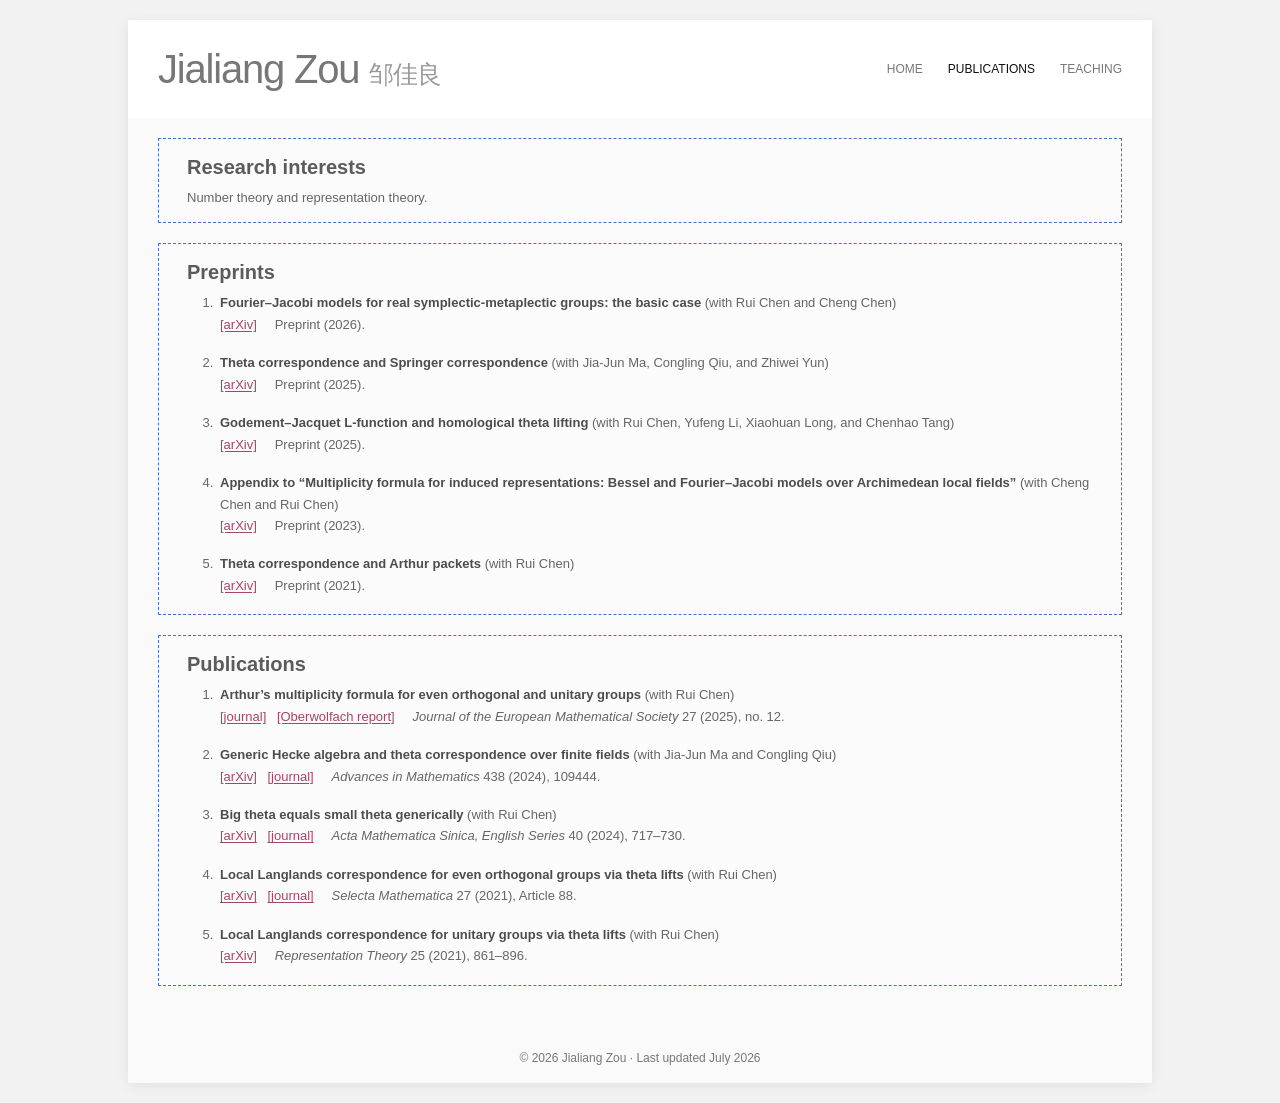
<file: publications.html>
<!doctype html>
<html lang="en">
<head>
  <meta charset="utf-8">
  <meta name="viewport" content="width=device-width, initial-scale=1">
  <meta name="description" content="Publications and preprints by mathematician Jialiang Zou.">
  <title>Publications | Jialiang Zou</title>
  <link rel="stylesheet" href="styles.css">
</head>
<body>
  <a class="skip-link" href="#main">Skip to content</a>
  <div class="page-shell">
    <header class="site-header">
      <h1 class="site-title"><a href="index.html">Jialiang Zou <span>邹佳良</span></a></h1>
      <nav aria-label="Primary navigation">
        <a href="index.html">Home</a>
        <a class="current" aria-current="page" href="publications.html">Publications</a>
        <a href="teaching.html">Teaching</a>
      </nav>
    </header>

    <main id="main" class="site-content page-content">
      <section class="outlined-section research-summary">
        <h2>Research interests</h2>
        <p>Number theory and representation theory.</p>
      </section>

      <section class="outlined-section publication-block" aria-labelledby="preprints-title">
        <h2 id="preprints-title">Preprints</h2>
        <ol class="compact-publications">
          <li><strong>Fourier–Jacobi models for real symplectic-metaplectic groups: the basic case</strong> (with Rui Chen and Cheng Chen)<br><a href="https://arxiv.org/abs/2601.09062">[arXiv]</a> &nbsp; Preprint (2026).</li>
          <li><strong>Theta correspondence and Springer correspondence</strong> (with Jia-Jun Ma, Congling Qiu, and Zhiwei Yun)<br><a href="https://arxiv.org/abs/2512.13020">[arXiv]</a> &nbsp; Preprint (2025).</li>
          <li><strong>Godement–Jacquet L-function and homological theta lifting</strong> (with Rui Chen, Yufeng Li, Xiaohuan Long, and Chenhao Tang)<br><a href="https://arxiv.org/abs/2507.07531">[arXiv]</a> &nbsp; Preprint (2025).</li>
          <li><strong>Appendix to “Multiplicity formula for induced representations: Bessel and Fourier–Jacobi models over Archimedean local fields”</strong> (with Cheng Chen and Rui Chen)<br><a href="https://arxiv.org/abs/2308.02912">[arXiv]</a> &nbsp; Preprint (2023).</li>
          <li><strong>Theta correspondence and Arthur packets</strong> (with Rui Chen)<br><a href="https://arxiv.org/abs/2104.12354">[arXiv]</a> &nbsp; Preprint (2021).</li>
        </ol>
      </section>

      <section class="outlined-section publication-block" aria-labelledby="published-title">
        <h2 id="published-title">Publications</h2>
        <ol class="compact-publications">
          <li><strong>Arthur’s multiplicity formula for even orthogonal and unitary groups</strong> (with Rui Chen)<br><a href="https://ems.press/journals/jems/articles/14298407">[journal]</a> <a href="https://publications.mfo.de/handle/mfo/3919">[Oberwolfach report]</a> &nbsp; <em>Journal of the European Mathematical Society</em> 27 (2025), no. 12.</li>
          <li><strong>Generic Hecke algebra and theta correspondence over finite fields</strong> (with Jia-Jun Ma and Congling Qiu)<br><a href="https://arxiv.org/abs/2208.00431">[arXiv]</a> <a href="https://www.sciencedirect.com/science/article/abs/pii/S000187082300587X">[journal]</a> &nbsp; <em>Advances in Mathematics</em> 438 (2024), 109444.</li>
          <li><strong>Big theta equals small theta generically</strong> (with Rui Chen)<br><a href="https://arxiv.org/abs/2309.06343">[arXiv]</a> <a href="https://link.springer.com/article/10.1007/s10114-024-3236-5">[journal]</a> &nbsp; <em>Acta Mathematica Sinica, English Series</em> 40 (2024), 717–730.</li>
          <li><strong>Local Langlands correspondence for even orthogonal groups via theta lifts</strong> (with Rui Chen)<br><a href="https://arxiv.org/abs/2008.02632">[arXiv]</a> <a href="https://link.springer.com/article/10.1007/s00029-021-00704-8">[journal]</a> &nbsp; <em>Selecta Mathematica</em> 27 (2021), Article 88.</li>
          <li><strong>Local Langlands correspondence for unitary groups via theta lifts</strong> (with Rui Chen)<br><a href="https://arxiv.org/abs/2008.01771">[arXiv]</a> &nbsp; <em>Representation Theory</em> 25 (2021), 861–896.</li>
        </ol>
      </section>
    </main>

    <footer><p>© 2026 Jialiang Zou · Last updated July 2026</p></footer>
  </div>
</body>
</html>
</file>
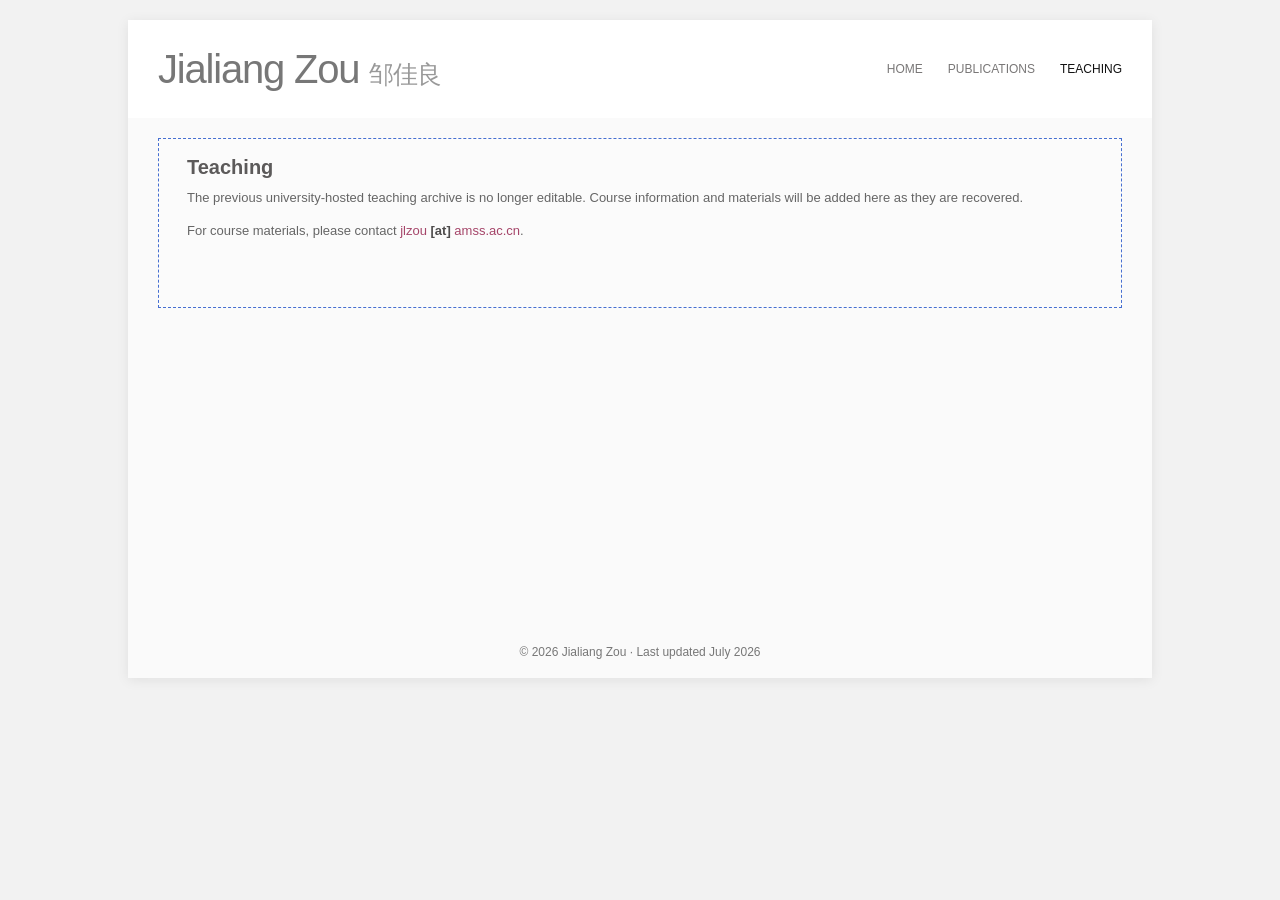
<file: teaching.html>
<!doctype html>
<html lang="en">
<head>
  <meta charset="utf-8">
  <meta name="viewport" content="width=device-width, initial-scale=1">
  <meta name="description" content="Teaching by mathematician Jialiang Zou.">
  <title>Teaching | Jialiang Zou</title>
  <link rel="stylesheet" href="styles.css">
</head>
<body>
  <a class="skip-link" href="#main">Skip to content</a>
  <div class="page-shell">
    <header class="site-header">
      <h1 class="site-title"><a href="index.html">Jialiang Zou <span>邹佳良</span></a></h1>
      <nav aria-label="Primary navigation">
        <a href="index.html">Home</a>
        <a href="publications.html">Publications</a>
        <a class="current" aria-current="page" href="teaching.html">Teaching</a>
      </nav>
    </header>

    <main id="main" class="site-content page-content teaching-content">
      <section class="outlined-section">
        <h2>Teaching</h2>
        <p>The previous university-hosted teaching archive is no longer editable. Course information and materials will be added here as they are recovered.</p>
        <p>For course materials, please contact <a href="mailto:jlzou@amss.ac.cn">jlzou <b>[at]</b> amss.ac.cn</a>.</p>
      </section>
    </main>

    <footer><p>© 2026 Jialiang Zou · Last updated July 2026</p></footer>
  </div>
</body>
</html>
</file>
<file: styles.css>
:root {
  --page-bg: #f2f2f2;
  --panel-bg: #fafafa;
  --white: #ffffff;
  --text: #666666;
  --heading: #5c5a5a;
  --dark: #222222;
  --link: #a54569;
  --outline: #466fd1;
  --line: #dddddd;
  --body-font: Tahoma, Verdana, Arial, sans-serif;
  --heading-font: "Arial Narrow", "Aptos Narrow", "Roboto Condensed", Arial, sans-serif;
}

* { box-sizing: border-box; }

html { background: var(--page-bg); }

body {
  margin: 0;
  color: var(--text);
  background: var(--page-bg);
  font-family: var(--body-font);
  font-size: 13px;
  line-height: 1.65;
}

a { color: var(--link); text-decoration: none; }
a:hover { color: #333333; }
strong, b { color: #4e4c4c; font-weight: 700; }
em { font-style: italic; }

.skip-link {
  position: fixed;
  left: 8px;
  top: 8px;
  z-index: 100;
  padding: 7px 10px;
  color: white;
  background: #222;
  transform: translateY(-160%);
}

.skip-link:focus { transform: translateY(0); }

.page-shell {
  width: 1024px;
  max-width: calc(100% - 32px);
  margin: 20px auto;
  background: var(--white);
  box-shadow: 0 2px 12px rgba(0, 0, 0, .08);
}

.site-header {
  min-height: 98px;
  padding: 0 30px;
  display: flex;
  align-items: center;
  justify-content: space-between;
  gap: 30px;
  background: var(--white);
}

.site-title {
  margin: 0;
  color: #777777;
  font-family: var(--heading-font);
  font-size: 40px;
  font-stretch: condensed;
  font-weight: 400;
  letter-spacing: -.03em;
  line-height: 1;
}

.site-title a { color: inherit; }
.site-title span { font-size: .62em; color: #999; }

nav { display: flex; align-items: center; gap: 25px; }

nav a {
  color: #797777;
  font-size: 12px;
  line-height: 25px;
  text-transform: uppercase;
}

nav a:hover, nav a.current { color: #111111; }

.site-content {
  padding: 20px 30px 28px;
  background: var(--panel-bg);
}

.home-layout {
  display: grid;
  grid-template-columns: minmax(0, 2fr) minmax(240px, 1fr);
  gap: 30px;
}

.outlined-section {
  margin: 0 0 20px;
  padding: 8px 28px 14px;
  border: 1px dashed var(--outline);
  background: rgba(255, 255, 255, .22);
}

h2 {
  margin: 8px 0 7px;
  clear: left;
  color: var(--heading);
  font-family: var(--heading-font);
  font-size: 20px;
  font-stretch: condensed;
  font-weight: 600;
  line-height: 1.25;
}

p { margin: 0 0 12px; }
.outlined-section > :last-child { margin-bottom: 0; }

.education-row {
  padding: 8px 0;
  display: grid;
  grid-template-columns: 96px 1fr;
  gap: 14px;
  border-top: 1px dotted #c8c8c8;
}

.education-row:first-child { border-top: 0; }
.education-row p { margin: 0; }
.education-row span { color: #888; }

.people-links {
  display: grid;
  grid-template-columns: repeat(2, minmax(0, 1fr));
  gap: 5px 24px;
}

.people-links a::before {
  content: "◇";
  margin-right: 7px;
  color: #999999;
}

.sidebar { padding: 0 0 0 18px; }

.profile-photo {
  width: 100%;
  height: auto;
  display: block;
  border: 1px solid #dddddd;
}

.sidebar-section { margin-top: 20px; }
.sidebar-section h2 { margin-bottom: 11px; }

dl { margin: 0; }
dt { color: #4e4c4c; font-weight: 700; }
dd { margin: 0 0 12px; }

.page-content { min-height: 510px; }
.publication-block { padding-right: 24px; }

.compact-publications {
  margin: 3px 0 0;
  padding-left: 30px;
}

.compact-publications li {
  margin: 0 0 17px;
  padding-left: 3px;
}

.compact-publications li:last-child { margin-bottom: 4px; }
.compact-publications a { margin-right: 7px; text-decoration: underline; text-underline-offset: 2px; }
.teaching-content .outlined-section { min-height: 170px; }

.teaching-row {
  padding: 9px 0;
  display: grid;
  grid-template-columns: 105px 1fr;
  gap: 16px;
  border-top: 1px dotted #c8c8c8;
}

.teaching-row:first-child { border-top: 0; }
.teaching-row p { margin: 0; }

footer { clear: both; background: var(--panel-bg); }

footer p {
  margin: 0;
  padding: 15px 30px;
  color: #777777;
  font-size: 12px;
  text-align: center;
}

@media (max-width: 760px) {
  .page-shell { max-width: 100%; margin: 0; box-shadow: none; }
  .site-header { min-height: 0; padding: 22px 18px 10px; flex-direction: column; align-items: center; gap: 13px; }
  .site-title { font-size: 35px; text-align: center; }
  nav { width: 100%; justify-content: center; gap: 20px; flex-wrap: wrap; }
  .site-content { padding: 18px 15px 24px; }
  .home-layout { grid-template-columns: 1fr; }
  .sidebar { padding: 0; display: grid; grid-template-columns: minmax(120px, .65fr) 1fr; gap: 20px; }
  .sidebar-section { margin-top: 0; }
  .outlined-section { padding: 8px 18px 14px; }
  .education-row, .teaching-row { grid-template-columns: 1fr; gap: 2px; }
}

@media (max-width: 480px) {
  nav { gap: 14px; }
  nav a { font-size: 11px; }
  .sidebar { grid-template-columns: 1fr; }
  .people-links { grid-template-columns: 1fr; }
  .compact-publications { padding-left: 24px; }
}

@media print {
  body, html, .page-shell, .site-content { background: white; }
  .page-shell { width: 100%; max-width: 100%; margin: 0; box-shadow: none; }
  nav, footer, .skip-link { display: none; }
}
</file>
